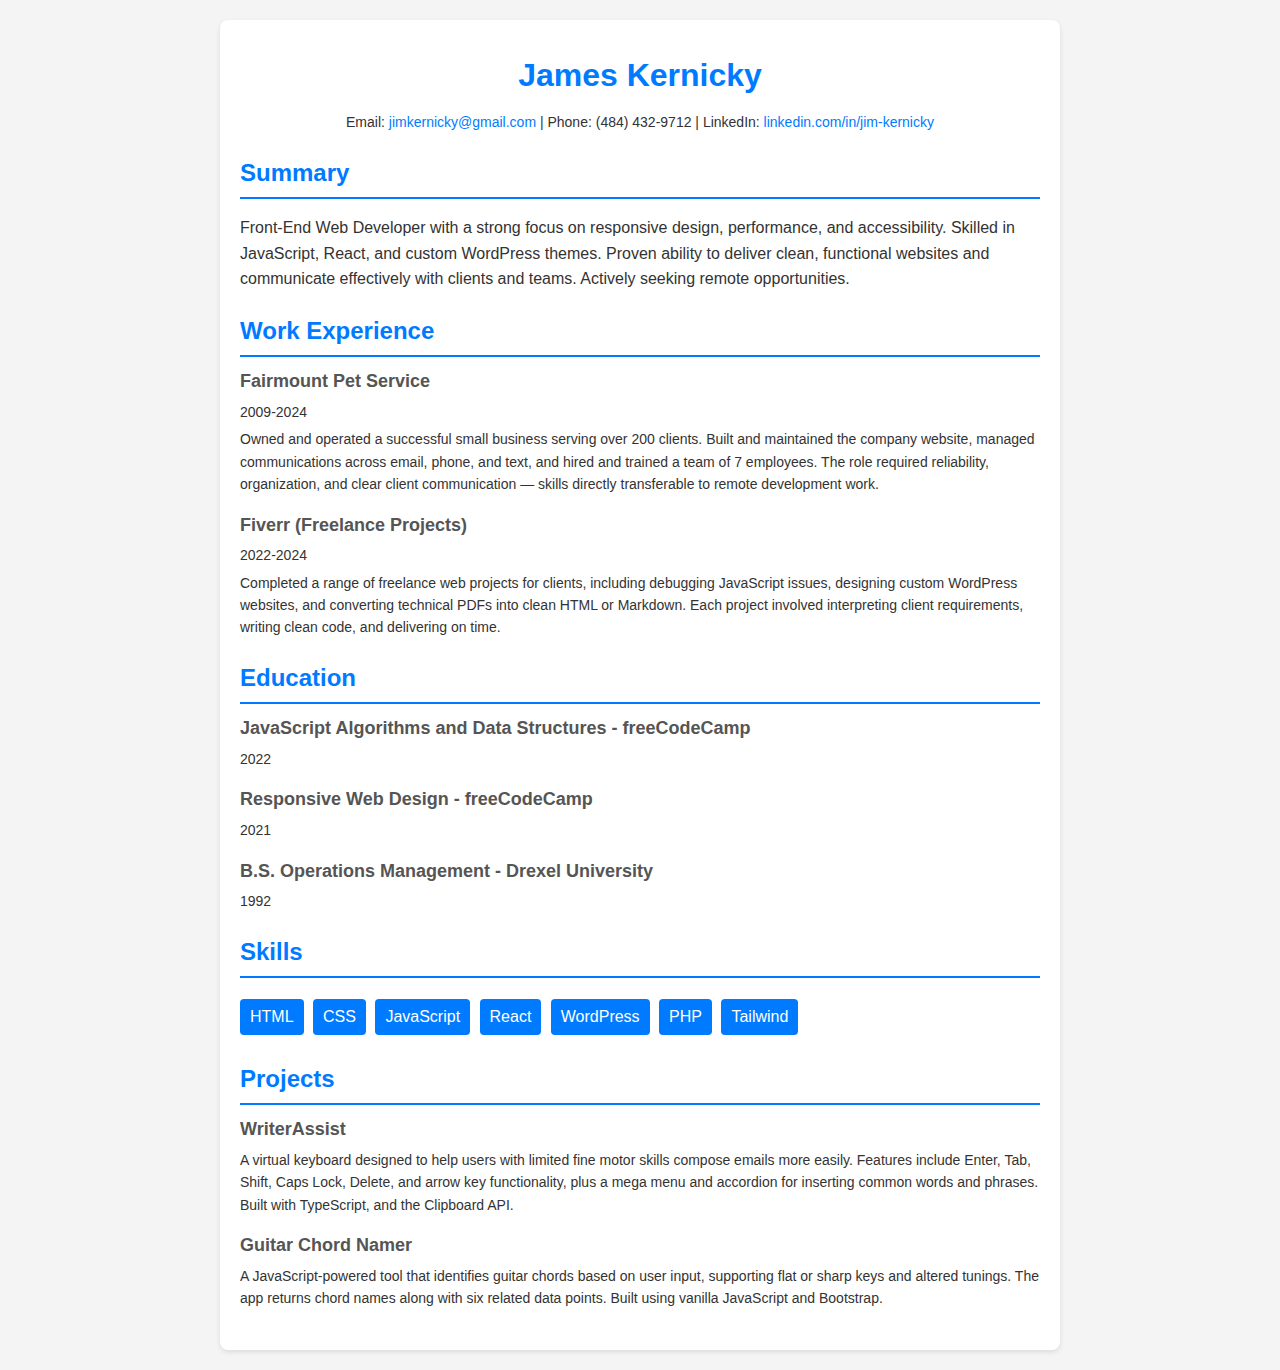
<file: index.html>
<!DOCTYPE html>
<html lang="en">

<head>
  <meta charset="UTF-8" />
  <meta name="viewport" content="width=device-width, initial-scale=1.0" />
  <title>James Kernicky Wed Developer Resume</title>
</head>

<style>
  body {
    font-family: Arial, sans-serif;
    line-height: 1.6;
    margin: 0;
    padding: 0;
    color: #333;
    background-color: #f4f4f4;
  }

  .container {
    max-width: 800px;
    margin: 20px auto;
    padding: 20px;
    background: #fff;
    border-radius: 8px;
    box-shadow: 0 2px 5px rgba(0, 0, 0, 0.1);
  }

  h1,
  h2 {
    color: #007bff;
  }

  .header {
    text-align: center;
  }

  .header h1 {
    margin: 10px 0;
  }

  .contact {
    margin: 10px 0;
    font-size: 14px;
  }

  .contact a {
    color: #007bff;
    text-decoration: none;
  }

  .section {
    margin: 20px 0;
  }

  .section h2 {
    margin-bottom: 10px;
    border-bottom: 2px solid #007bff;
    padding-bottom: 5px;
  }

  .item {
    margin-bottom: 15px;
  }

  .item h3 {
    margin: 0;
    font-size: 18px;
    color: #555;
  }

  .item p {
    margin: 5px 0;
    font-size: 14px;
  }

  .skills ul {
    list-style: none;
    padding: 0;
  }

  .skills ul li {
    display: inline-block;
    background: #007bff;
    color: #fff;
    padding: 5px 10px;
    margin: 5px 5px 5px 0;
    border-radius: 4px;
  }
</style>

<body>
  <main class="container">
    <section class="header">
      <h1>James Kernicky</h1>
      <p class="contact">
        Email:
        <a href="mailto:jimkernicky@gmail.com">jimkernicky@gmail.com</a>
        | Phone: (484) 432-9712 | LinkedIn:
        <a href="https://www.linkedin.com/in/jim-kernicky/">linkedin.com/in/jim-kernicky</a>
      </p>
    </section>
    <section class="section">
      <h2>Summary</h2>
      <p>
        Front-End Web Developer with a strong focus on responsive design, performance, and accessibility. Skilled in
        JavaScript,
        React, and custom WordPress themes. Proven ability to deliver clean, functional websites and communicate
        effectively
        with clients and teams. Actively seeking remote opportunities.
      </p>
    </section>
    <section class="section">
      <h2>Work Experience</h2>
      <div class="item">
        <h3>Fairmount Pet Service</h3>
        <p>2009-2024</p>
        <p>
          Owned and operated a successful small business serving over 200 clients. Built and maintained the company
          website,
          managed communications across email, phone, and text, and hired and trained a team of 7 employees. The role
          required
          reliability, organization, and clear client communication — skills directly transferable to remote development
          work.
        </p>
      </div>
      <div class="item">
        <h3>Fiverr (Freelance Projects)</h3>
        <p>2022-2024</p>
        <p>
          Completed a range of freelance web projects for clients, including debugging JavaScript issues, designing
          custom
          WordPress websites, and converting technical PDFs into clean HTML or Markdown. Each project
          involved interpreting client requirements, writing clean code, and delivering on time.
        </p>
      </div>
    </section>
    <div class="section">
      <h2>Education</h2>
      <div class="item">
        <h3>JavaScript Algorithms and Data Structures - freeCodeCamp</h3>
        <p>2022</p>
      </div>
      <div class="item">
        <h3>Responsive Web Design - freeCodeCamp</h3>
        <p>2021</p>
      </div>
      <div class="item">
        <h3>B.S. Operations Management - Drexel University</h3>
        <p>1992</p>
      </div>
      </section>
      <section class="section">
        <h2>Skills</h2>
        <div class="skills">
          <ul>
            <li>HTML</li>
            <li>CSS</li>
            <li>JavaScript</li>
            <li>React</li>
            <li>WordPress</li>
            <li>PHP</li>
            <li>Tailwind</li>
          </ul>
        </div>
      </section>
      <section class="section">
        <h2>Projects</h2>
        <div class="item">
          <h3>WriterAssist</h3>
          <p>
            A virtual keyboard designed to help users with limited fine motor skills compose emails more easily.
            Features include
            Enter, Tab, Shift, Caps Lock, Delete, and arrow key functionality, plus a mega menu and accordion for
            inserting common
            words and phrases. Built with TypeScript, and the Clipboard API.
          </p>
        </div>
        <div class="item">
          <h3>Guitar Chord Namer</h3>
          <p>
            A JavaScript-powered tool that identifies guitar chords based on user input, supporting flat or sharp keys
            and
            altered
            tunings. The app returns chord names along with six related data points. Built
            using vanilla
            JavaScript and Bootstrap.
          </p>
        </div>
      </section>
  </main>
</body>

</html>
</file>
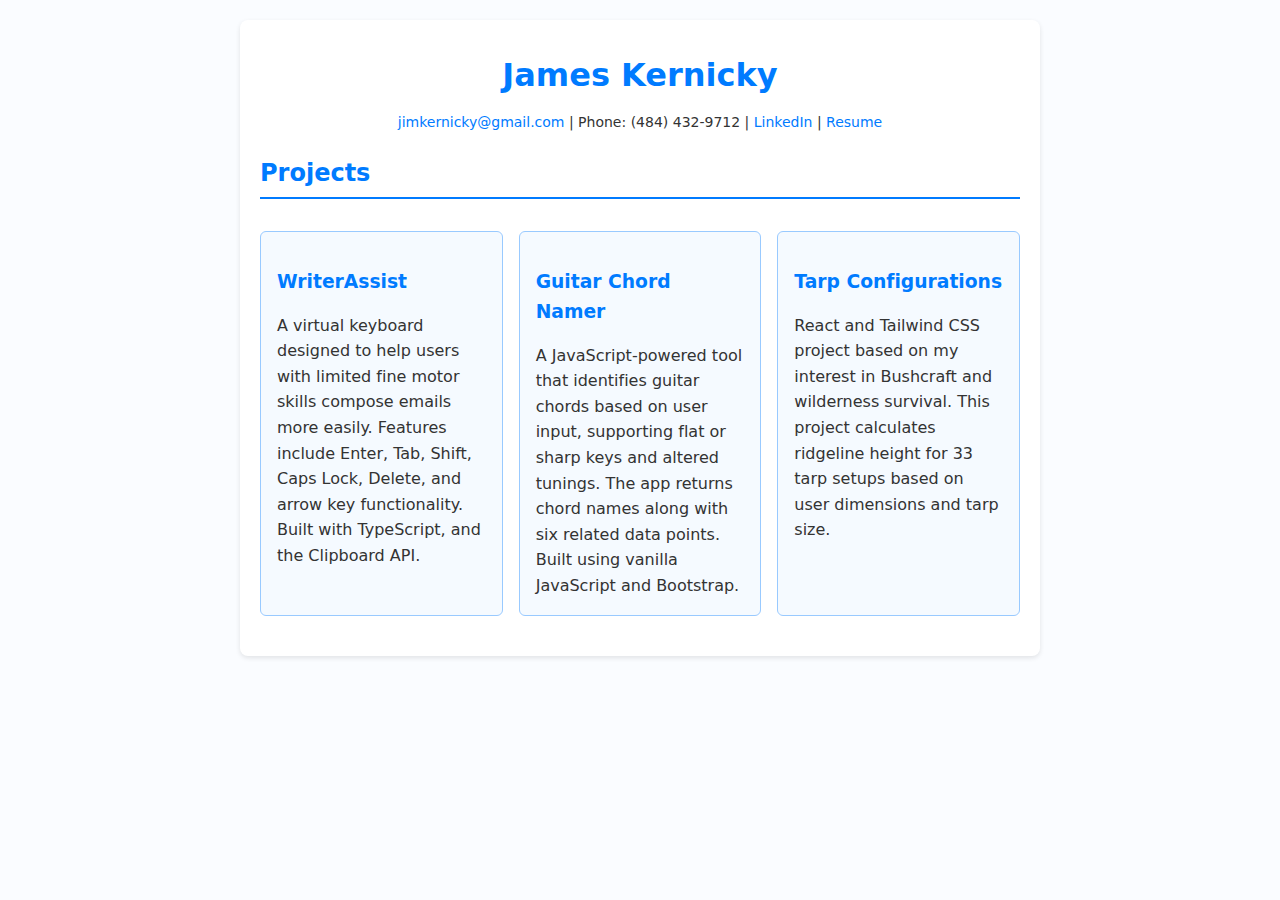
<file: projects.html>
<!DOCTYPE html>
<html lang="en">

<head>
  <meta charset="UTF-8">
  <meta name="viewport" content="width=device-width, initial-scale=1.0">
  <title>My Projects</title>
  <link rel="stylesheet" href="./style.css">
</head>

<main class="container">
  <header class="header">
    <h1>James Kernicky</h1>
    <p class="contact">
      <a class="contact-link" href="mailto:jimkernicky@gmail.com">jimkernicky@gmail.com</a>
      | Phone: (484) 432-9712 |
      <a class="contact-link" target="_blank" href="https://www.linkedin.com/in/jim-kernicky/">LinkedIn</a> | <a
        class="contact-link" href="./index.html">Resume</a>
    </p>
  </header>
  <section class="section">
    <h2>Projects</h2>
    <div class="grid-container">
      <div class="project">
        <h3 class="project-title"><a class="project-link"
            href="https://github.com/Kernix13/typescript-virtual-keyboard">WriterAssist</a>
        </h3>
        <p class="project-desc">A virtual keyboard designed to help users with limited fine motor skills compose emails
          more easily. Features
          include
          Enter, Tab, Shift, Caps Lock, Delete, and arrow key functionality. Built with TypeScript, and the Clipboard
          API.</p>
      </div>
      <div class="project">
        <h3 class="project-title"><a class="project-link" href="https://github.com/Kernix13/guitar-chord-names">Guitar
            Chord Namer</a></h3>
        <p class="project-desc">A JavaScript-powered tool that identifies guitar chords based on user input, supporting
          flat or sharp keys
          and altered
          tunings. The app returns chord names along with six related data points. Built using vanilla JavaScript and
          Bootstrap.</p>
      </div>
      <div class="project">
        <h3 class="project-title"><a class="project-link" href="https://github.com/Kernix13/tarp-configs">Tarp
            Configurations</a></h3>
        <p class="project-desc">React and Tailwind CSS project based on my interest in Bushcraft and wilderness
          survival. This project
          calculates
          ridgeline height for 33 tarp setups based on user dimensions and tarp size.</p>
      </div>
    </div>
  </section>
</main>

<body>

</body>

</html>
</file>
<file: style.css>
*,
*:after,
*:before {
  box-sizing: border-box;
}

html {
  scroll-behavior: smooth;
  interpolate-size: allow-keywords;
}

body {
  font-family: Arial, sans-serif;
  font-family: system-ui, -apple-system, BlinkMacSystemFont, 'Segoe UI', Roboto, Oxygen, Ubuntu, Cantarell, 'Open Sans', 'Helvetica Neue', sans-serif;
  line-height: 1.6;
  margin: 0;
  padding: 0;
  color: #333;
  background-color: #f4f4f4;
  background-color: hsl(211, 100%, 99%);
  text-rendering: optimizeSpeed;
}

img,
picture {
  display: block;
  max-width: 100%;
}

.container {
  max-width: 800px;
  margin: 20px auto;
  padding: 20px;
  background: #fff;
  border-radius: 8px;
  box-shadow: 0 2px 5px rgba(0, 0, 0, 0.1);
}

h1,
h2, h3 {
  color: #007bff;
}

.header {
  text-align: center;
}

.header h1 {
  margin: 10px 0;
}

.contact {
  margin: 10px 0;
  font-size: 14px;
}

// .contact a {
//   color: #007bff;
//   text-decoration: none;
// }

.section {
  margin: 20px 0;
}

.section h2 {
  margin-bottom: 10px;
  border-bottom: 2px solid #007bff;
  padding-bottom: 5px;
}

.item {
  margin-bottom: 15px;
}

.item h3 {
  margin: 0;
  font-size: 18px;
  color: #555;
}

.item p {
  margin: 5px 0;
  font-size: 14px;
}

.skills ul {
  list-style: none;
  padding: 0;
}

.skills ul li {
  display: inline-block;
  background: #007bff;
  color: #fff;
  padding: 5px 10px;
  margin: 5px 5px 5px 0;
  border-radius: 4px;
}

/* Projects page */
.grid-container {
  display: grid;
  grid-gap: 1rem;
  grid-template-columns: repeat(auto-fit, minmax(14rem, 1fr));
  justify-items: center;
  margin-top: 2rem;
  // align-items: center;
}

.project {
  padding: 1rem;
  border: 1px solid hsl(211, 100%, 80%);
  background-color: hsl(211, 100%, 98%);
  border-radius: 6px;
}

.project-title {
  margin-bottom: 0;
}

.contact-link, .project-link {
  color: hsl(211, 100%, 50%);
  text-decoration: none;
  transition: color 250ms ease;
}
.contact-link:hover, .project-link:hover {
  color: hsl(211, 100%, 30%);
  text-decoration: underline;
}

.project-desc {
  margin-bottom: 0;
}
</file>
